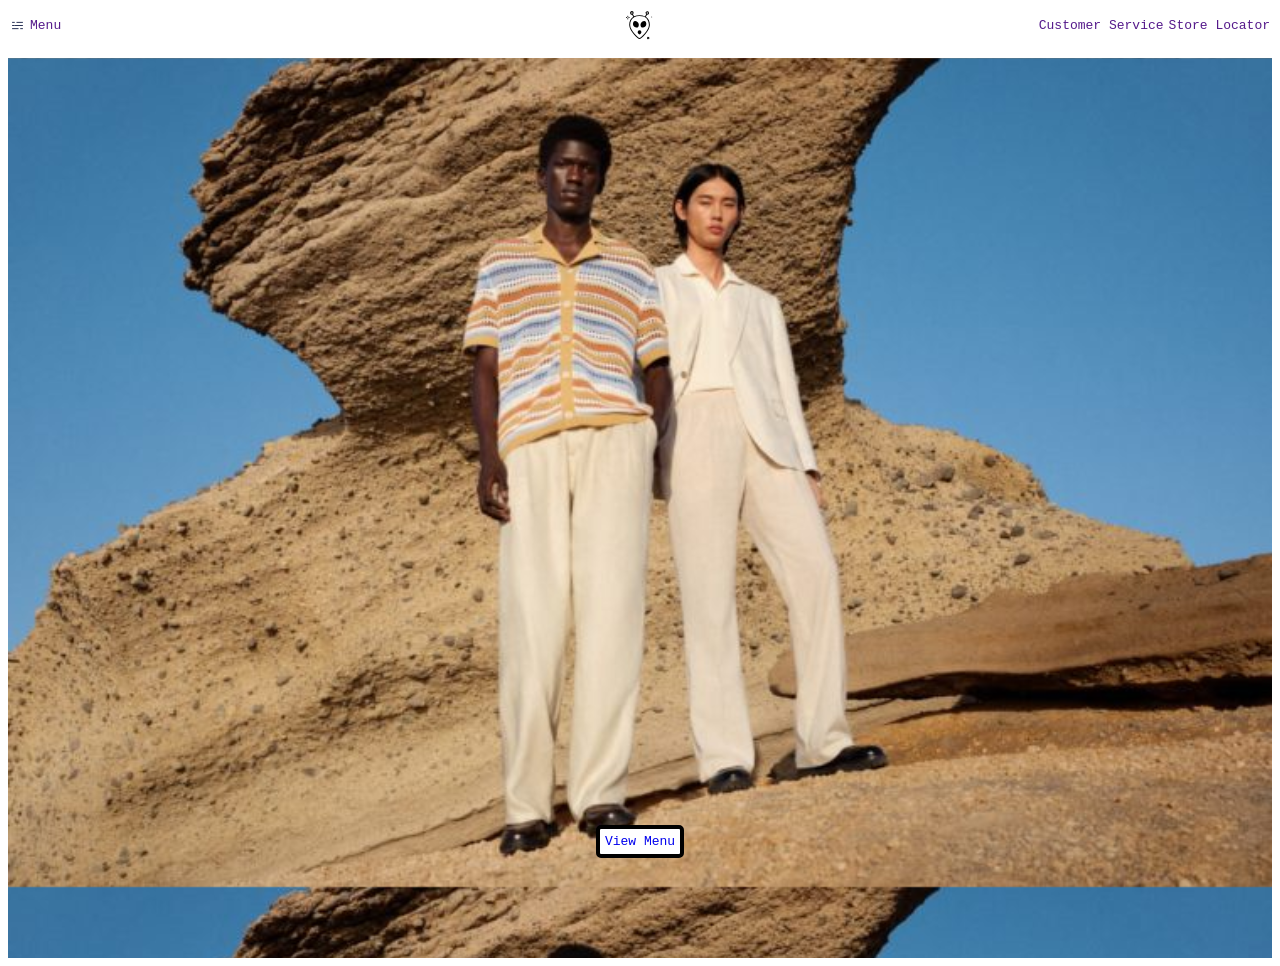
<file: index.html>
<html lang="en">
  <head>
    <meta charset="UTF-8" />
    <meta name="viewport" content="width=device-width, initial-scale=1.0" />
    <title>Alien Store</title>
    <link rel="stylesheet" href="nav.css" />
  </head>
  <body>
    <nav>
      <div class="nav1">
        <img
          class="hamburger-logo"
          src="image/hamburger-logo.svg"
          alt="hamburger-logo"
        />
        <a href="">Menu</a>
      </div>
      <div class="nav2">
        <a href="index.html"
          ><img class="alien-logo" src="image/alien-logo.svg" alt="alien-logo"
        /></a>
      </div>
      <div class="nav3">
        <a href="">Customer Service</a>
        <a href="">Store Locator</a>
      </div>
    </nav>
    <main>
      <div class="model-bg">
        <a class="menu-btn" href="menu.htm">View Menu</a>
      </div>
    </main>
    <footer></footer>
  </body>
</html>
</file>
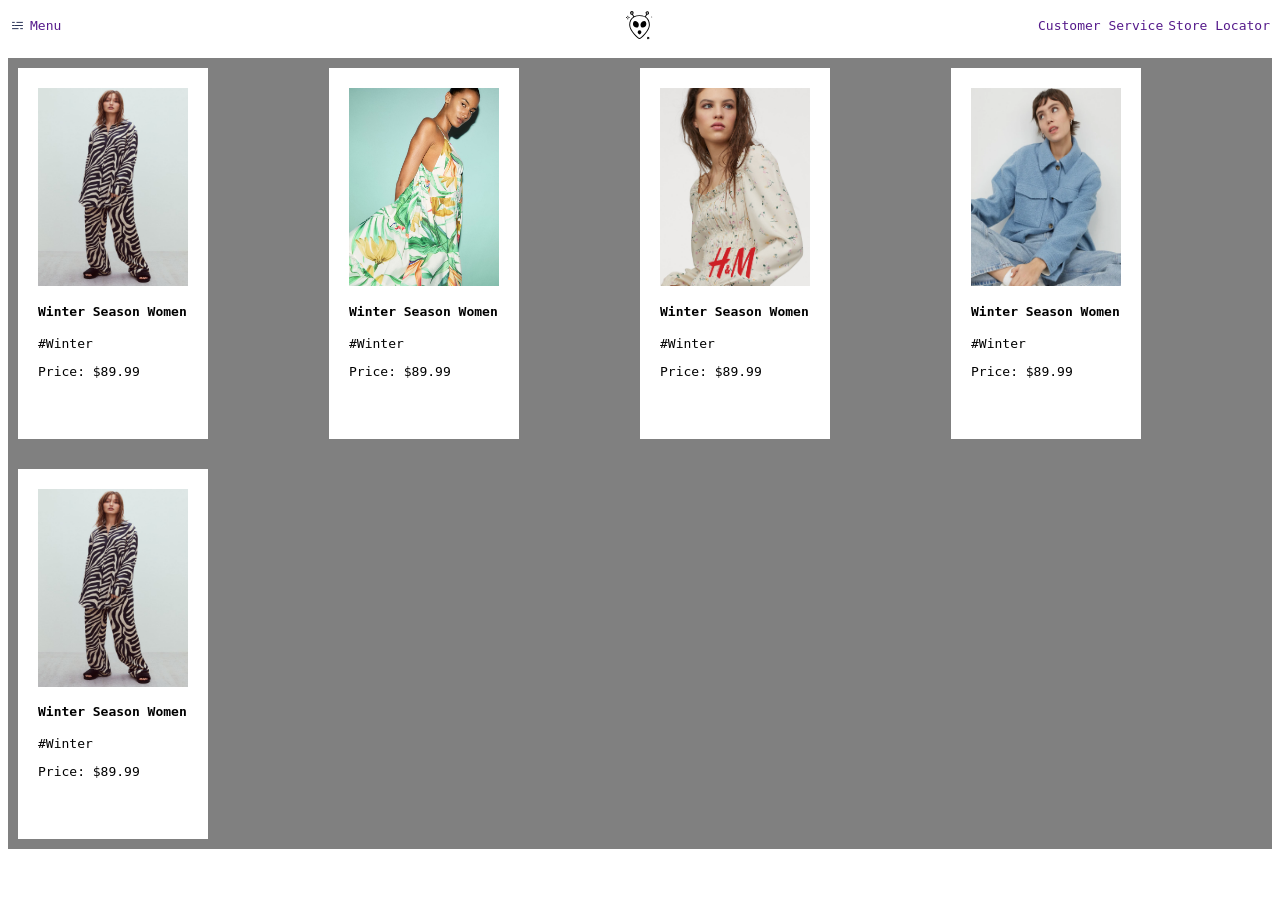
<file: menu.htm>
<html lang="en">
  <head>
    <meta charset="UTF-8" />
    <meta name="viewport" content="width=device-width, initial-scale=1.0" />
    <title>Alien Store</title>
    <link rel="stylesheet" href="nav.css" />
  </head>
  <body>
    <nav>
      <div class="nav1">
        <img
          class="hamburger-logo"
          src="image/hamburger-logo.svg"
          alt="hamburger-logo"
        />
        <a href="">Menu</a>
      </div>
      <div class="nav2">
        <a href="index.html"
          ><img class="alien-logo" src="image/alien-logo.svg" alt="alien-logo"
        /></a>
      </div>
      <div class="nav3">
        <a href="">Customer Service</a>
        <a href="">Store Locator</a>
      </div>
    </nav>
    <main>
      <div class="clothes-container">
        <div class="clothes">
          <img class="clothes-img" src="image/clothes.jpg" alt="" />
          <h4>Winter Season Women</h4>
          <span>#Winter</span>
          <p>Price: $89.99</p>
        </div>
        <div class="clothes">
          <img class="clothes-img" src="image/clothes2.avif" alt="" />
          <h4>Winter Season Women</h4>
          <span>#Winter</span>
          <p>Price: $89.99</p>
        </div>
        <div class="clothes">
          <img class="clothes-img" src="image/clothes3.jpg" alt="" />
          <h4>Winter Season Women</h4>
          <span>#Winter</span>
          <p>Price: $89.99</p>
        </div>
        <div class="clothes">
          <img class="clothes-img" src="image/clothes4.webp" alt="" />
          <h4>Winter Season Women</h4>
          <span>#Winter</span>
          <p>Price: $89.99</p>
        </div>
        <div class="clothes">
          <img class="clothes-img" src="image/clothes.jpg" alt="" />
          <h4>Winter Season Women</h4>
          <span>#Winter</span>
          <p>Price: $89.99</p>
        </div>
      </div>
    </main>
    <footer></footer>
  </body>
</html>
</file>
<file: nav.css>
body{
    font-family: monospace;
    display: flex;
    flex-direction: column;
    
}

a{
    text-decoration: none;
}


nav{
    padding: 10px 10px ;
    display: flex;
    flex-direction: row;
    justify-content: space-between;
    align-items: center;
    position: fixed;
    top: 0;
    right: 0;
    left: 0;
    background-color: white;
    z-index: 1000;
}

.nav1{
    display: flex;
    align-items: center;
    column-gap: 5px;
    justify-content: flex-start;
}

    .hamburger-logo{
        width: 15px;
        height: 15px;
    }

    .nav2{
display: flex;
align-items: center;
justify-content: center;
margin-left: 180px;
    }

    .alien-logo{
        width: 30px;
        height: 30px;
    }

    .nav3{
        display: flex;
        justify-content: flex-end;
        column-gap:5px;
    }

main{
    margin-top: 50px;
}

.model-bg{
       height: 100vh;
    background: url(image/model.jpg);
    background-size: contain;

    display: flex;
    align-items: center;
    justify-content: center;
    position: relative;
}

.menu-btn{
    position: absolute;
    bottom: 100px;
    background-color: white;
    border: solid black 4px;
    border-radius: 5px;
    padding: 5px 5px;
    text-align: center;
    z-index: 1000;
}

.clothes-container{
    background-color: gray;
    display: grid;
    grid-template-rows: 1fr 1fr;
    grid-template-columns: 1fr  1fr 1fr 1fr;
    row-gap: 30px;
    padding: 10px;
    justify-content: space-evenly;
}

.clothes{
    background-color: white;
    width: 150px;
    padding: 20px;
}

.clothes-img{
    width: 100%;
    height: 60%;

}
</file>
